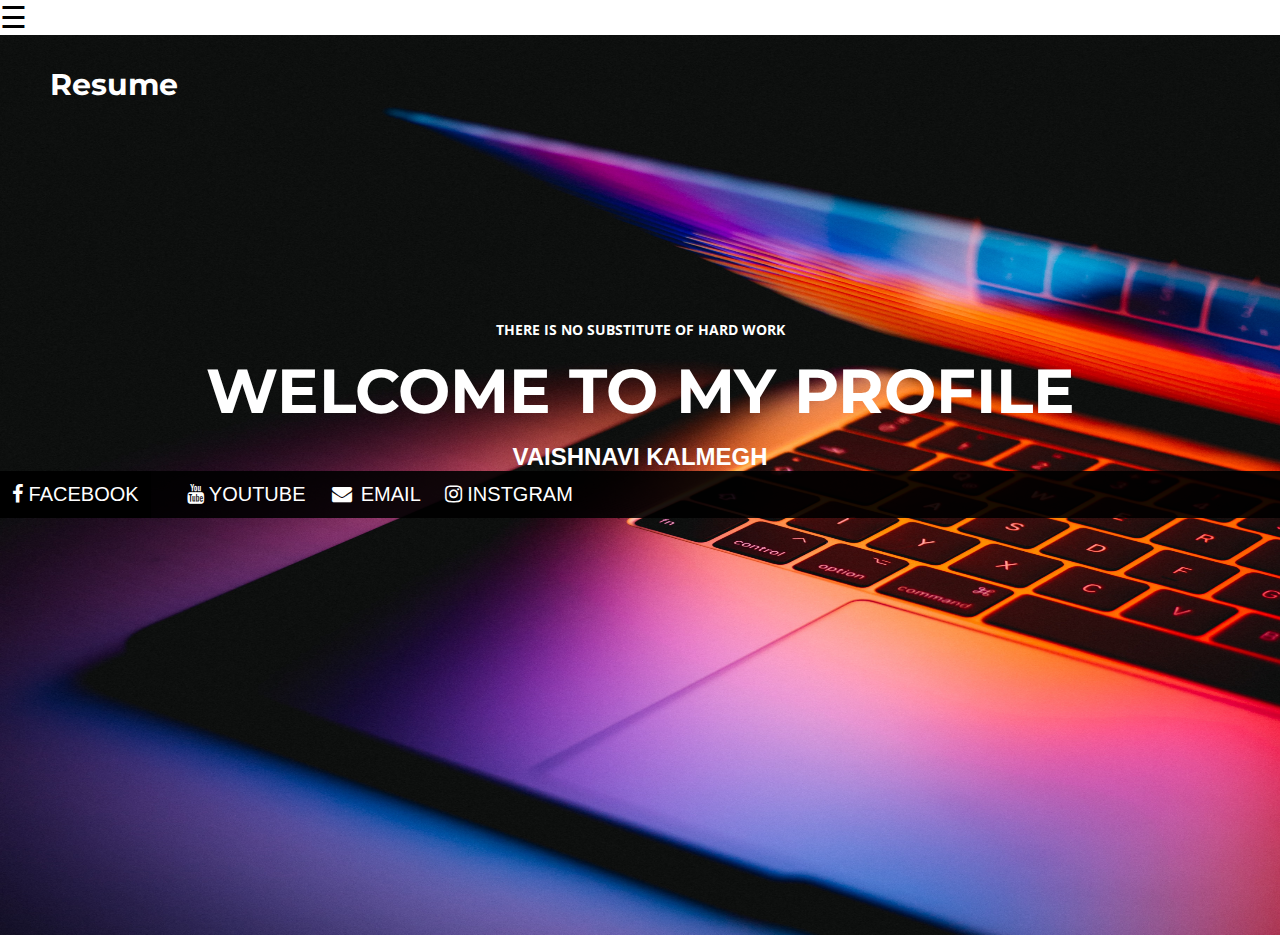
<file: index.html>
<!DOCTYPE html>
<html>
<style>


<body>
<meta name="viewport" content="width=device-width, initial-scale=1">
<style>
</style>
</head>
<body>

<div id="myNav" class="overlay">
  <a href="javascript:void(0)" class="closebtn" onclick="closeNav()">&times;</a>
  <div class="overlay-content">
    <a href="index.html">Home</a>
    <a href="aboutus.html">About us</a>
	<a href="project.html">project</a>
    <a href="Skills.html">Skills</a>
    <a href="contacts.html">Contact</a>
  </div>
</div>

<h2></h2>

<span style="font-size:30px;cursor:pointer" onclick="openNav()"><font color="black">&#9776; </span>

<script>
function openNav() {
  document.getElementById("myNav").style.width = "100%";
}

function closeNav() {
  document.getElementById("myNav").style.width = "0%";
}
</script>
     
</body>


<head>
<title></title>
<link rel="stylesheet" type="text/css" href="style.css">
<link href='http://fonts.googleapis.com/css?family=Montserrat:400,700%7CPT+Serif:400,700,400italic' rel='stylesheet'>
  <link href="https://fonts.googleapis.com/css?family=Montserrat|Open+Sans" rel="stylesheet">
</head>
<body>
 
<div class="bgimage">
<div class="menu">


<div class="leftmenu">

<h4> Resume </h4>
</div>




</div>

<div class="text">
<h4> There is no substitute of hard work </h4>
<h1> welcome to my profile </h1>
<h2> vaishnavi  kalmegh </h2>
<!DOCTYPE html>
<html>
<meta name="viewport" content="width=device-width, initial-scale=1">
<link rel="stylesheet" href="https://cdnjs.cloudflare.com/ajax/libs/font-awesome/4.7.0/css/font-awesome.min.css">
<style>

</style>
<body>


<div class="navbar">
<a class="active" href="https://www.facebook.com/"><i class="fa fa-facebook"></i> Facebook<a>
<a href="https://youtu.be/M6xNpff_Ai4"><i class="fa fa-youtube"></i> Youtube</a>
  <a href="https://mail.google.com/mail/u/0/?tab=wm#inbox"><i class="fa fa-fw fa-envelope"></i> Email</a> 
  <a href="https://www.instagram.com/vaishnavi_kalmegh/"><i class="fa fa-instagram"></i> Instgram</a>
</div>

</body>
</html> 
</div>

</div>
</body>
</html>
</file>
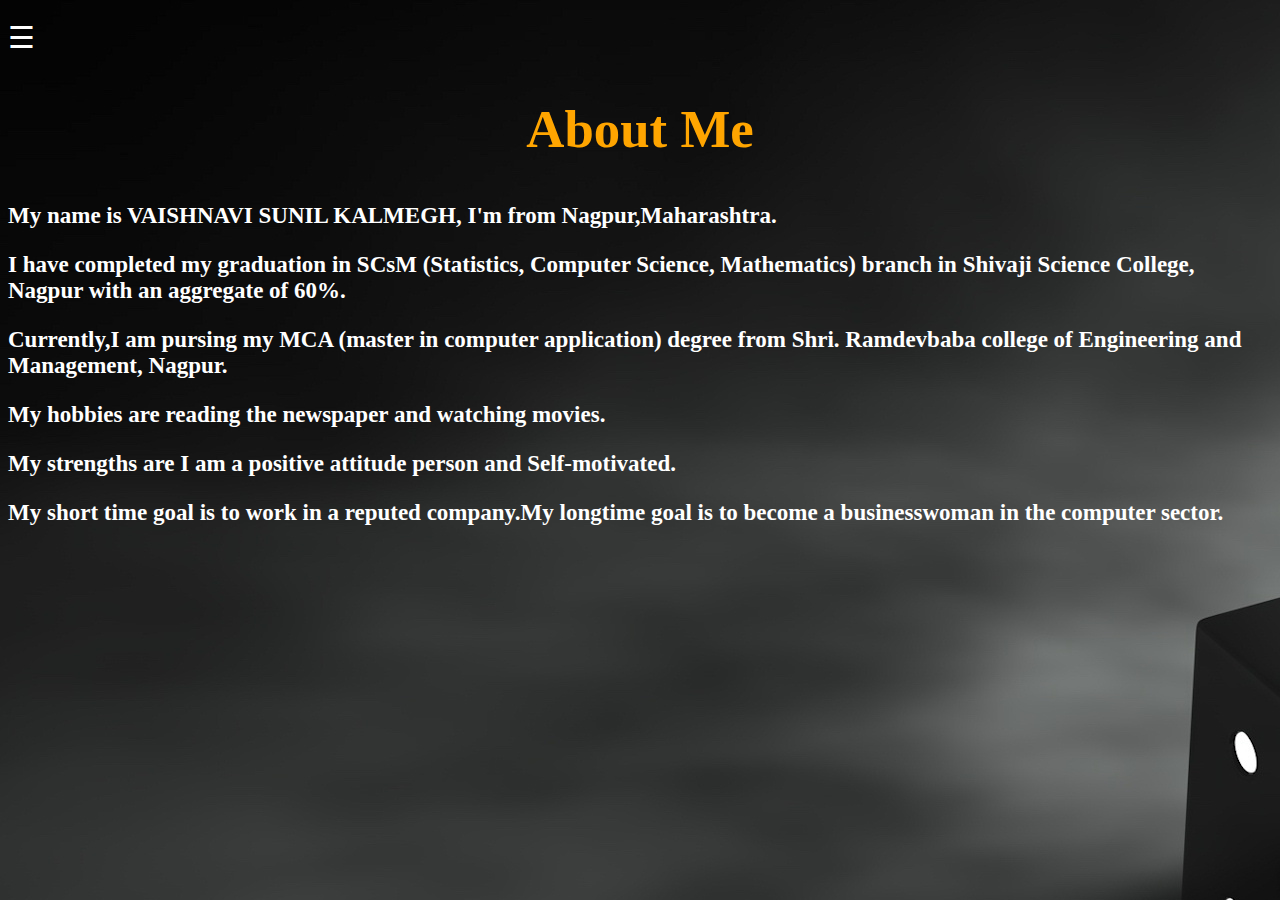
<file: aboutus.html>
<!DOCTYPE html>
<html>
<style>


<body>
<meta name="viewport" content="width=device-width, initial-scale=1">
<style>
body {
  font-family: 'Lato', sans-serif;
}

.overlay {
  height: 100%;
  width: 0;
  position: fixed;
  z-index: 1;
  top: 0;
  left: 0;
  background-color: rgb(0,0,0,0.5);
  background-color: rgba(0,0,0, 0.9);
  overflow-x: hidden;
  transition: 0.5s;
}

.overlay-content {
  position: relative;
  top: 25%;
  width: 100%;
  text-align: center;
  margin-top: 30px;
}

.overlay a {
  padding: 8px;
  text-decoration: none;
  font-size: 36px;
  color: green;
  display: block;
  transition: 0.3s;
}

.overlay a:hover, .overlay a:focus {
  color: #f1f1f1;
}

.overlay .closebtn {
  position: absolute;
  top: 20px;
  right: 45px;
  font-size: 60px;
}

@media screen and (max-height: 450px) {
  .overlay a {font-size: 20px}
  .overlay .closebtn {
  font-size: 40px;
  top: 15px;
  right: 35px;
  }
}

</style>
</head>
<body>

<div id="myNav" class="overlay">
  <a href="javascript:void(0)" class="closebtn" onclick="closeNav()">&times;</a>
  <div class="overlay-content">
    <a href="index.html">Home</a>
    <a href="aboutus.html">About us</a>
	<a href="project.html">project</a>
    <a href="Skills.html">Skills</a>
    <a href="contacts.html">Contact</a>
  </div>
</div>

<h2></h2>

<span style="font-size:30px;cursor:pointer" onclick="openNav()"><font color="white">&#9776; </span>

<script>
function openNav() {
  document.getElementById("myNav").style.width = "100%";
}

function closeNav() {
  document.getElementById("myNav").style.width = "0%";
}
</script>
     
</body>
<!DOCTYPE html>
<html>
<style>
body {
background-image: url('images/sk.jpg');

}
</style



<body>
<h2 align="center" style="font-size:330%;"><font color="orange"><b>About Me</b></font></h2>
   

		<h3 style="font-size:23px;"><style="font-size:300%;"><font color="white"><b>My name is VAISHNAVI SUNIL KALMEGH, I'm from Nagpur,Maharashtra.<b></h3>
		<h3 style="font-size:23px;"><style="font-size:300%;"><font color="white"><b>I have completed my graduation in SCsM (Statistics, Computer Science, Mathematics) branch in Shivaji Science College, Nagpur with an aggregate of 60%.<b></h3>
		<h3 style="font-size:23px;"><style="font-size:300%;"><font color="white"><b>Currently,I am pursing my MCA (master in computer application) degree from Shri. Ramdevbaba college of Engineering and Management, Nagpur.<b></h3>
		<h3 style="font-size:23px;"><style="font-size:300%;"><font color="white"><b>My hobbies are reading the newspaper and watching movies.<b></h3>
		<h3 style="font-size:23px;"><style="font-size:300%;"><font color="white"><b>My strengths are I am a positive attitude person and Self-motivated.<b></h3>
        <h3 style="font-size:23px;"><style="font-size:300%;"><font color="white"><b>My short time goal is to work in a reputed company.My longtime goal is to become a businesswoman  in the computer sector.<b></h3> 
		</body>
		</html>
</file>
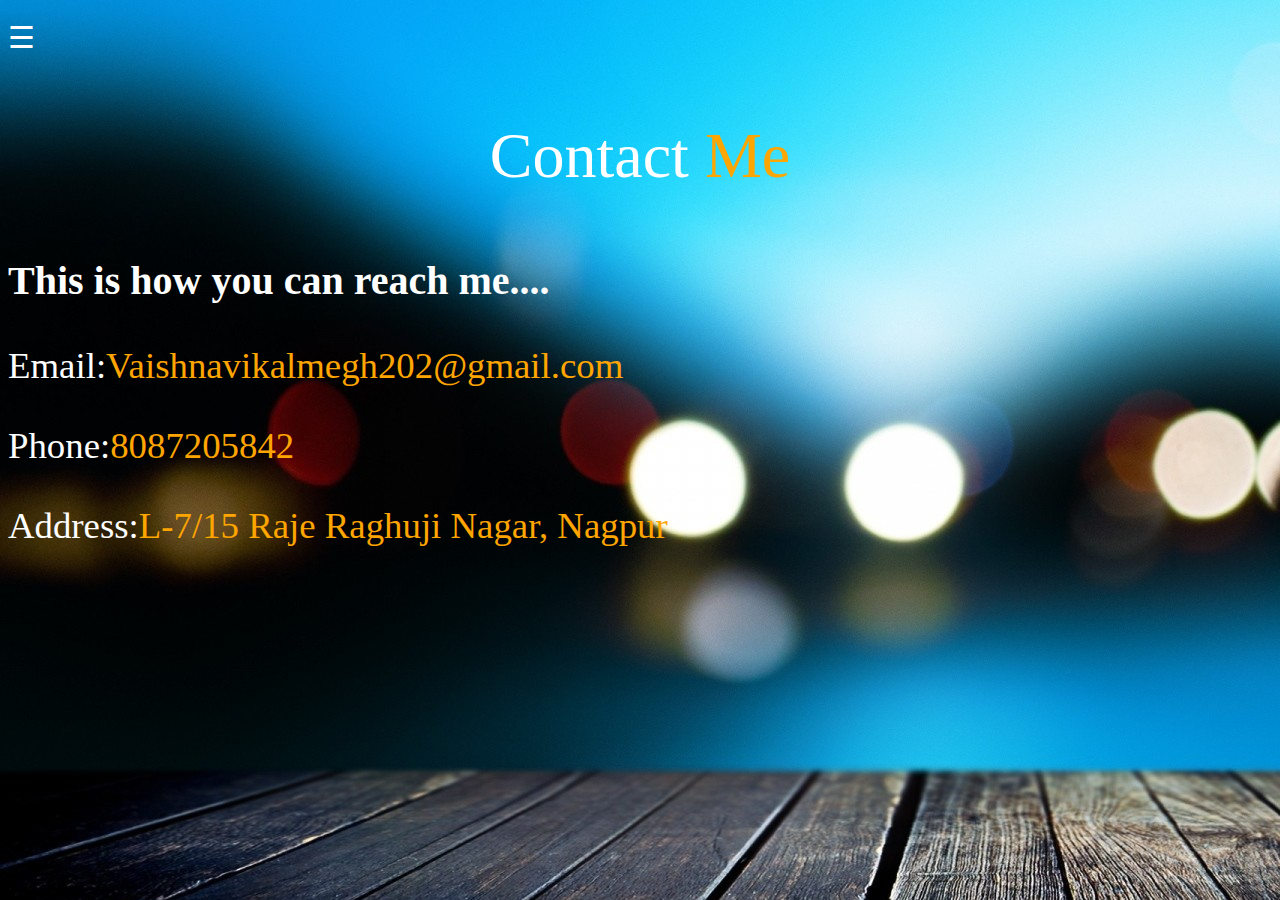
<file: contacts.html>
<!DOCTYPE html>
<html>
<style>


<body>
<meta name="viewport" content="width=device-width, initial-scale=1">
<style>
body {
  font-family: 'Lato', sans-serif;
}

.overlay {
  height: 100%;
  width: 0;
  position: fixed;
  z-index: 1;
  top: 0;
  left: 0;
  background-color: rgb(0,0,0);
  background-color: rgba(0,0,0, 0.9);
  overflow-x: hidden;
  transition: 0.5s;
}

.overlay-content {
  position: relative;
  top: 25%;
  width: 100%;
  text-align: center;
  margin-top: 30px;
}

.overlay a {
  padding: 8px;
  text-decoration: none;
  font-size: 36px;
  color: pink;
  display: block;
  transition: 0.3s;
}

.overlay a:hover, .overlay a:focus {
  color: #f1f1f1;
}

.overlay .closebtn {
  position: absolute;
  top: 20px;
  right: 45px;
  font-size: 60px;
}

@media screen and (max-height: 450px) {
  .overlay a {font-size: 20px}
  .overlay .closebtn {
  font-size: 40px;
  top: 15px;
  right: 35px;
  }
}
</style>
</head>
<body>

<div id="myNav" class="overlay">
  <a href="javascript:void(0)" class="closebtn" onclick="closeNav()">&times;</a>
  <div class="overlay-content">
    <a href="index.html">Home</a>
    <a href="aboutus.html">About us</a>
	<a href="project.html">project</a>
    <a href="Skills.html">Skills</a>
    <a href="contacts.html">Contact</a>
  </div>
</div>

<h2></h2>

<span style="font-size:30px;cursor:pointer" onclick="openNav()"><font color="white">&#9776; </span>

<script>
function openNav() {
  document.getElementById("myNav").style.width = "100%";
}

function closeNav() {
  document.getElementById("myNav").style.width = "0%";
}
</script>
     
</body>
<!DOCTYPE html>
<html>
<style>
body {
background-image: url('images/k.jpg');

}
</style

<body>
 <p align="center" style="font-size:400%;"><span style="color: white";>Contact  <span style="color: orange;">Me</span></p>

<p align="center-left" style="font-size:250%;"><font color="white"><b>This is how you can reach me....</b></font></p>



<p align="left" style="font-size:230%;"><span style="color: white";>Email:<span style="color: orange;">Vaishnavikalmegh202@gmail.com</span></p>

<p align="left" style="font-size:230%;"><span style="color: white";>Phone:<span style="color: orange;">8087205842</span></p>

<p align="left" style="font-size:230%;"><span style="color: white";>Address:<span style="color: orange;">L-7/15 Raje Raghuji Nagar, Nagpur</span></p>


</html>
</file>
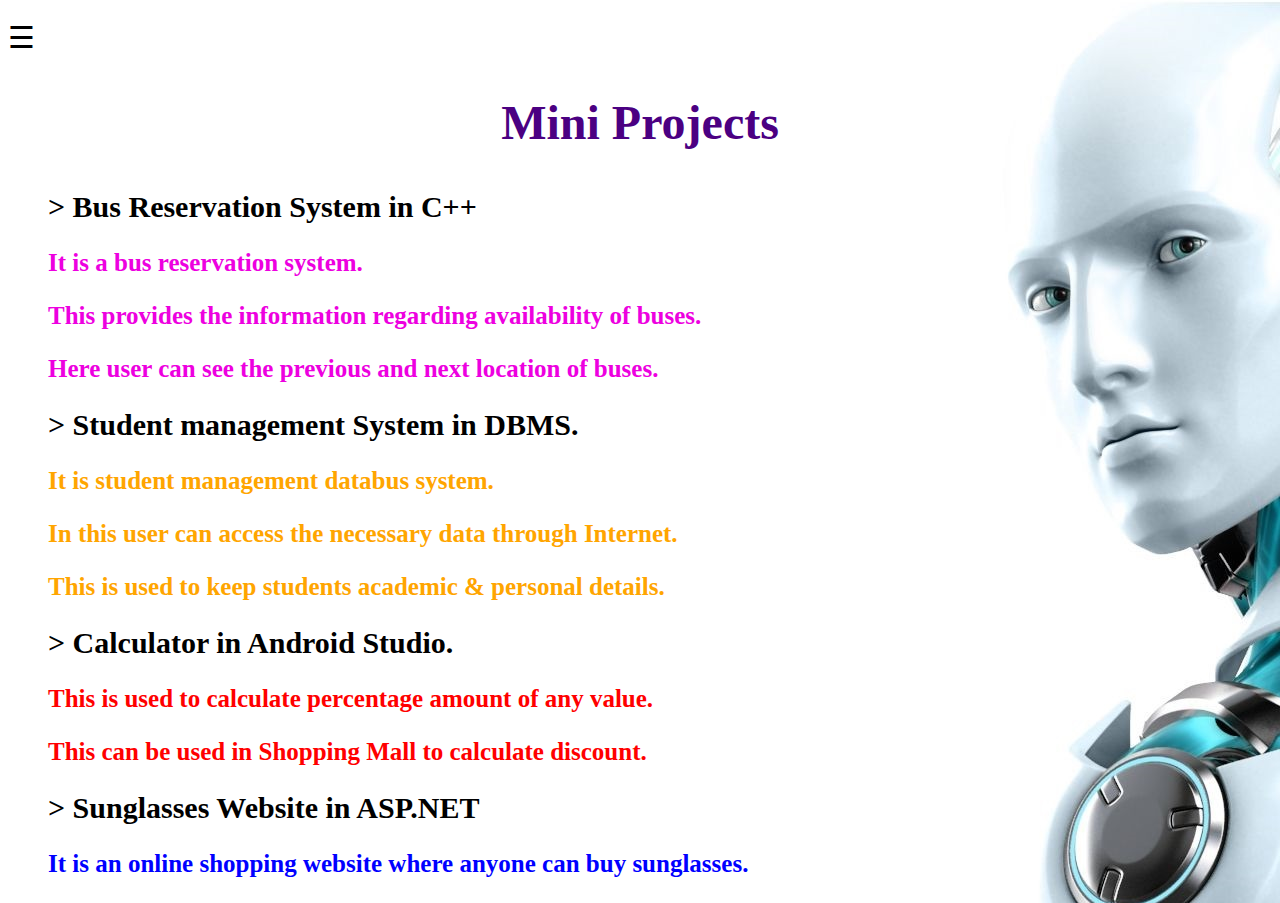
<file: project.html>
<!DOCTYPE html>
<html>
<style>


<body>
<meta name="viewport" content="width=device-width, initial-scale=1">
<style>
body {
  font-family: 'Lato', sans-serif;
}

.overlay {
  height: 100%;
  width: 0;
  position: fixed;
  z-index: 1;
  top: 0;
  left: 0;
  background-color: rgb(0,0,0);
  background-color: rgba(0,0,0, 0.9);
  overflow-x: hidden;
  transition: 0.5s;
}

.overlay-content {
  position: relative;
  top: 25%;
  width: 100%;
  text-align: center;
  margin-top: 30px;
}

.overlay a {
  padding: 8px;
  text-decoration: none;
  font-size: 36px;
  color: yellow;
  display: block;
  transition: 0.3s;
}

.overlay a:hover, .overlay a:focus {
  color: #f1f1f1;
}

.overlay .closebtn {
  position: absolute;
  top: 20px;
  right: 45px;
  font-size: 60px;
}

@media screen and (max-height: 450px) {
  .overlay a {font-size: 20px}
  .overlay .closebtn {
  font-size: 40px;
  top: 15px;
  right: 35px;
  }
}
</style>
</head>
<body>

<div id="myNav" class="overlay">
  <a href="javascript:void(0)" class="closebtn" onclick="closeNav()">&times;</a>
  <div class="overlay-content">
    <a href="index.html">Home</a>
    <a href="aboutus.html">About us</a>
	<a href="project.html">project</a>
    <a href="Skills.html">Skills</a>
    <a href="contacts.html">Contact</a>
  </div>
</div>

<h2></h2>

<span style="font-size:30px;cursor:pointer" onclick="openNav()">&#9776; </span>

<script>
function openNav() {
  document.getElementById("myNav").style.width = "100%";
}

function closeNav() {
  document.getElementById("myNav").style.width = "0%";
}
</script>
     
</body>
<!DOCTYPE html>
<html>
<style>
body {
  background-image: url('images/kk.jpg');
}
</style>

<body>


<h2 align="center" style="font-size:300%;"><font color="indigo"><b>Mini Projects</b></font></h2>

<ul>
 <b>
   <p1 style="font-size:30px"><font color="black">> Bus Reservation System in C++</p1><br>
		<h3 style="font-size:25px;"><style="font-size:300%;"><font color="redviolet"><b> It is a bus reservation system.<b></h3>
		<h3 style="font-size:25px;"><style="font-size:300%;"><font color="redviolet"><b> This provides the information regarding availability of buses.<b></h3>
		<h3 style="font-size:25px;"><style="font-size:300%;"><font color="redviolet"><b> Here user can see the previous and next location of buses.<b></h3>
   <p1 style="font-size:30px"><font color="black">> Student management System in DBMS.</p1><br>
   		<h3 style="font-size:25px;"><style="font-size:300%;"><font color="orange"><b> It is student management databus system.<b></h3>
		<h3 style="font-size:25px;"><style="font-size:300%;"><font color="orange"><b> In this user can access the necessary data through Internet.<b></h3>
		<h3 style="font-size:25px;"><style="font-size:300%;"><font color="orange"><b> This is used to keep students academic & personal details.<b></h3>
   <p1 style="font-size:30px"><font color="black">> Calculator in Android Studio.</p1><br>
   		<h3 style="font-size:25px;"><style="font-size:300%;"><font color="red"><b> This is used to calculate percentage amount of any value.<b></h3>
		<h3 style="font-size:25px;"><style="font-size:300%;"><font color="red"><b> This can be used in Shopping Mall to calculate discount.<b></h3>

   <p1 style="font-size:30px"><font color="black">> Sunglasses Website in ASP.NET</p1><br>
   		<h3 style="font-size:25px;"><style="font-size:300%;"><font color="blue"><b> It is an online shopping website where anyone can buy sunglasses.<b></h3>


  </b>
</ul>
</body>
</html>
</file>
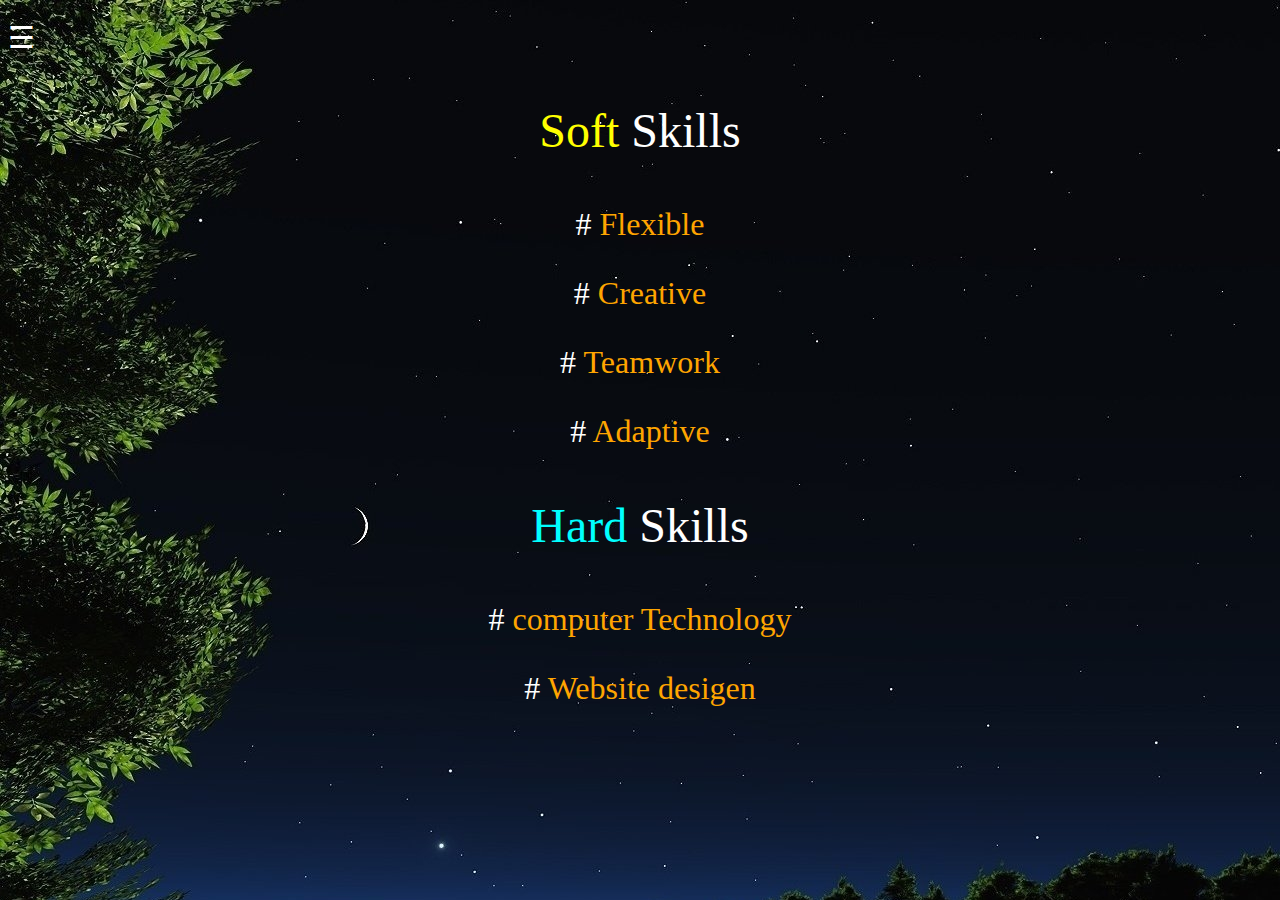
<file: Skills.html>
<!DOCTYPE html>
<html>
<style>


<body>
<meta name="viewport" content="width=device-width, initial-scale=1">
<style>
body {
  font-family: 'Lato', sans-serif;
}

.overlay {
  height: 100%;
  width: 0;
  position: fixed;
  z-index: 1;
  top: 0;
  left: 0;
  background-color: rgb(0,0,0);
  background-color: rgba(0,0,0, 0.9);
  overflow-x: hidden;
  transition: 0.5s;
}

.overlay-content {
  position: relative;
  top: 25%;
  width: 100%;
  text-align: center;
  margin-top: 30px;
}

.overlay a {
  padding: 8px;
  text-decoration: none;
  font-size: 36px;
  color:lightbule ;
  display: block;
  transition: 0.3s;
}

.overlay a:hover, .overlay a:focus {
  color: #f1f1f1;
}

.overlay .closebtn {
  position: absolute;
  top: 20px;
  right: 45px;
  font-size: 60px;
}

@media screen and (max-height: 450px) {
  .overlay a {font-size: 20px}
  .overlay .closebtn {
  font-size: 40px;
  top: 15px;
  right: 35px;
  }
}
</style>
</head>
<body>


<div id="myNav" class="overlay">
  <a href="javascript:void(0)" class="closebtn" onclick="closeNav()">&times;</a>
  <div class="overlay-content">
    <a href="index.html">Home</a>
    <a href="aboutus.html">About us</a>
	<a href="project.html">project</a>
    <a href="Skills.html">Skills</a>
    <a href="contacts.html">Contact</a>
  </div>
</div>

<h2></h2>

<span style="font-size:30px;cursor:pointer" onclick="openNav()"><font color="white">&#9776; </span>

<script>
function openNav() {
  document.getElementById("myNav").style.width = "100%";
}

function closeNav() {
  document.getElementById("myNav").style.width = "0%";
}
</script>
     
</body>

</body>
<!DOCTYPE html>
<html>
<style>
body {
background-image: url('images/hd.jpg');

}


</style
<body>
<p align="center" style="font-size:300%;"><span style="color: yellow";>Soft <span style="color: white;">Skills</span>
<p align="center" style="font-size:200%;"><span style="color: white";># <span style="color: orange;">Flexible</span></p>
<p align="center" style="font-size:200%;"><span style="color: white";># <span style="color: orange;">Creative</span></p>
<p align="center" style="font-size:200%;"><span style="color: white";># <span style="color: orange;">Teamwork</span></p>
<p align="center" style="font-size:200%;"><span style="color: white";># <span style="color: orange;">Adaptive</span></p>
<p align="center" style="font-size:300%;"><span style="color: cyan";>Hard <span style="color: white;">Skills</span></p>
<p align="center" style="font-size:200%;"><span style="color: white";># <span style="color: orange;">computer Technology</span></p>
<p align="center" style="font-size:200%;"><span style="color: white";># <span style="color: orange;">Website desigen</span></p>
</body>
</file>
<file: style.css>
body {
  font-family: 'Lato', sans-serif;
}

.overlay {
  height: 100%;
  width: 0;
  position: fixed;
  z-index: 1;
  top: 0;
  left: 0;
  background-color: rgb(0,0,0);
  background-color: rgba(0,0,0, 0.9);
  overflow-x: hidden;
  transition: 0.5s;
}

.overlay-content {
  position: relative;
  top: 25%;
  width: 100%;
  text-align: center;
  margin-top: 30px;
}

.overlay a {
  padding: 8px;
  text-decoration: none;
  font-size: 36px;
  color: pink;
  display: block;
  transition: 0.3s;
}

.overlay a:hover, .overlay a:focus {
  color: #f1f1f1;
}

.overlay .closebtn {
  position: absolute;
  top: 20px;
  right: 45px;
  font-size: 60px;
}

@media screen and (max-height: 450px) {
  .overlay a {font-size: 20px}
  .overlay .closebtn {
  font-size: 40px;
  top: 15px;
  right: 35px;
  }
}


*{
	margin:0px;
	padding:0px;
}
.overlay {
  height: 100%;
  width: 0;
  position: fixed;
  z-index: 1;
  top: 0;
  left: 0;
  background-color: rgb(0,0,0);
  background-color: rgba(0,0,0, 0.9);
  overflow-x: hidden;
  transition: 0.5s;
}

.overlay-content {
  position: relative;
  top: 25%;
  width: 100%;
  text-align: center;
  margin-top: 30px;
}

.overlay a {
  padding: 8px;
  text-decoration: none;
  font-size: 36px;
  color: #818181;
  display: block;
  transition: 0.3s;
}

.overlay a:hover, .overlay a:focus {
  color: #f1f1f1;
}

.overlay .closebtn {
  position: absolute;
  top: 20px;
  right: 45px;
  font-size: 60px;
}

@media screen and (max-height: 450px) {
  .overlay a {font-size: 20px}
  .overlay .closebtn {
  font-size: 40px;
  top: 15px;
  right: 35px;
  }
}
.bgimage{
	background-image: url('images/555.jpg');
	background-size: 100% 110%;
	width: 100%;
	height: 100vh;
}

.menu{

width: 100%;
height: 100px;
background-color: white-space;p
}

.leftmenu{
width: 30%;
line-height: 100px;
float: left;
/* background-color: yellow;*/
}

.leftmenu h4{
padding-left: 50px;
font-weight: bold;
color: white;
font-size: 30px;
font-family: 'Montserrat', sans-serif;
}

.rightmenu{
line-height:100px;
float: right;

}

.rightmenu u1{
margin-left: 200px
}

.rightmenu ul li {
font-family: 'Montserrat', sans-serif;
display: inline-block;
list-style: none;
font-size: 15px;
color:#fff;
font-weight: bold;
line-height: 100px;
margin-left: 40px;
text-transform: uppercase;
padding:0 10px;
transition:0.4s;
}

#fisrtlist{
color: white;
}

.rightmenu  a:hover{
color:#;3498db;
background-color:#333;
show-menu-btn:hover
}

.text{
width: 100%;
margin-top: 185px;
text-transform: uppercase;
text-align: center;
color:white;
}

.text h4{

font-size: 14px;
font-family: 'Open Sans', sans-serif;
}

.text h1{
font-size:62px;
font-family: 'Montserrat', sans-serif;
font-weight: 700px;
margin:14px 0px;
}

.text h3{
font-size: 12px;
font-family: 'Open Sans', sans-serif;
}


#chk{
	postion:absolute;
	visibility:hidden;
	z-index:-1111;
}
body {font-family: Arial, Helvetica, sans-serif;}

.navbar {
  width: 100%;
   background-color: rgb(0,0,0);
  background-color: rgba(0,0,0, 0.9);
  text-align: center;
  overflow: auto;
  overflow-x: hidden;
  transition: 0.5s;
    position: middle;

}

.navbar a {
  float: left;
  padding: 12px;
  color: white;
  text-decoration: none;
  font-size: 20px;
  text-align: center;
  overflow-x: hidden;
  transition: 0.5s;
    position: middle;


}

.navbar a:hover {
   background-color: rgb(0,0,0);
  background-color: rgba(0,0,0, 0.9);
  text-align: center;
  overflow-x: hidden;
  transition: 0.5s;
  overflow-x: hidden;
  transition: 0.5s;
    position: middle;

  

}

.active {
   background-color: rgb(0,0,0);
  background-color: rgba(0,0,0, 0.9);
  text-align: center;
  overflow-x: hidden;
  transition: 0.5s;
    position: middle;
	text-align:center;


}

@media screen and (max-width: 500px) {
  .navbar a {
    float: none;
    display: block;
	text-align: center;
	overflow-x: hidden;
  transition: 0.5s;
    position: middle;


  }
}
</file>
